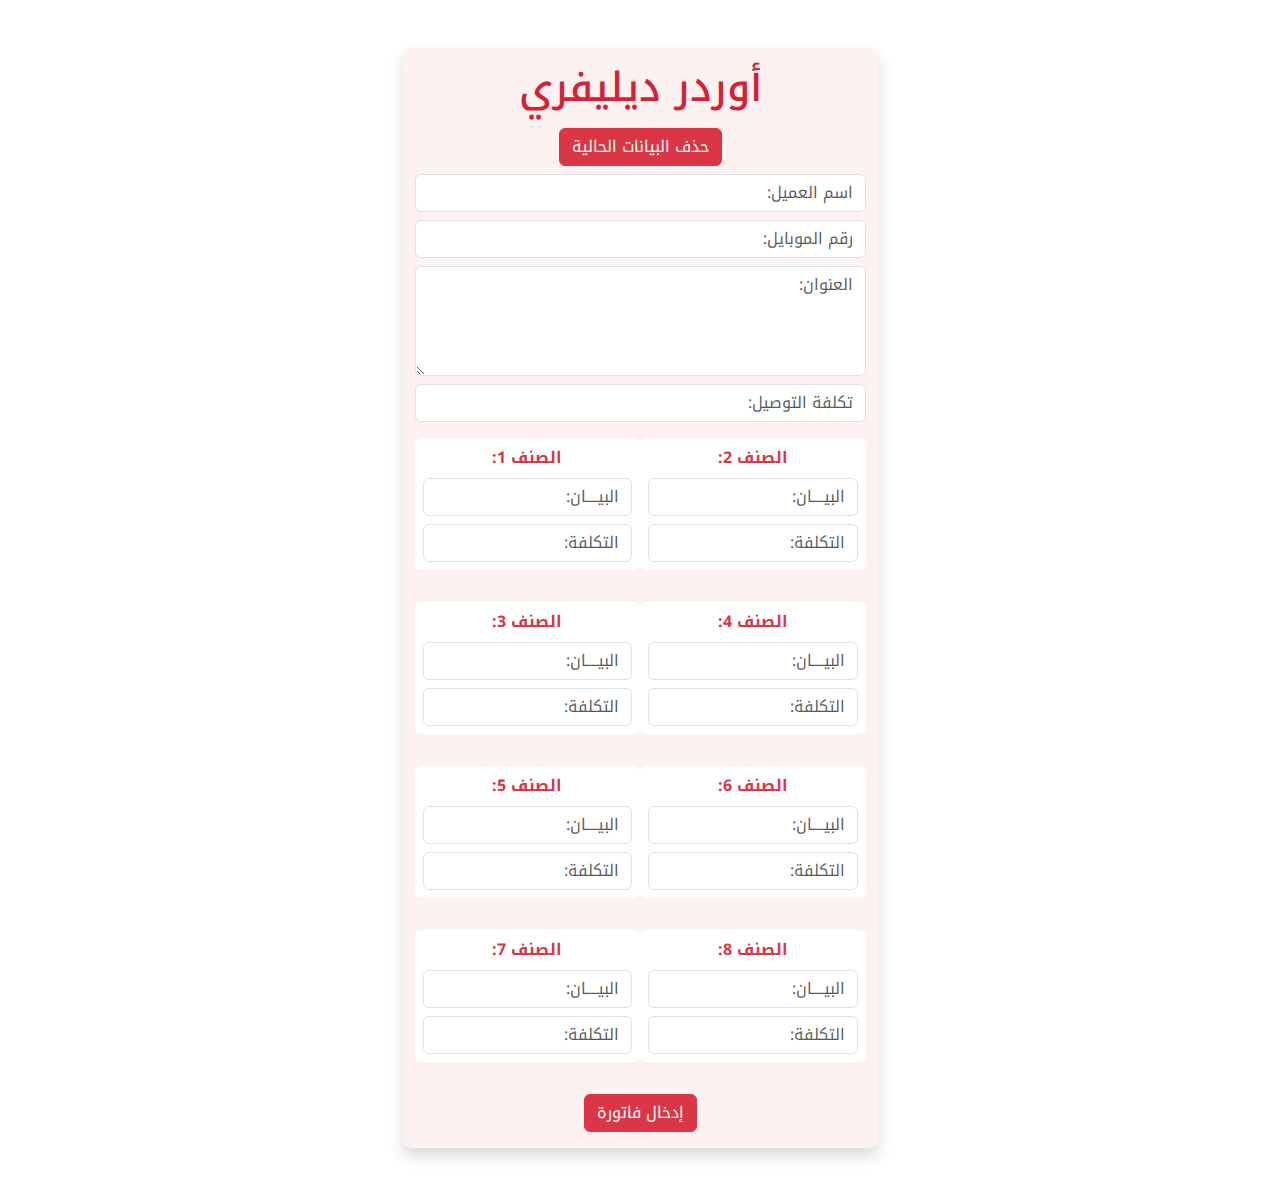
<file: index.html>
<!DOCTYPE html>
<html lang="ar">

<head>
    <meta charset="UTF-8">
    <meta name="viewport" content="width=device-width, initial-scale=1.0">
    <link rel="icon" href="Images/Logo.png">
<link href="https://cdn.jsdelivr.net/npm/bootstrap@5.3.3/dist/css/bootstrap.min.css" rel="stylesheet" integrity="sha384-QWTKZyjpPEjISv5WaRU9OFeRpok6YctnYmDr5pNlyT2bRjXh0JMhjY6hW+ALEwIH" crossorigin="anonymous">
    <link rel="preconnect" href="https://fonts.googleapis.com">
    <link rel="preconnect" href="https://fonts.gstatic.com" crossorigin>
    <link
        href="https://fonts.googleapis.com/css2?family=Noto+Kufi+Arabic:wght@100;200;300;400;500;600;700;800;900&display=swap"
        rel="stylesheet">
    <link rel="stylesheet" href="CSS/style.css">
    <title>Xerox One Invoice Delivery</title>
</head>

<body class="Font">
    <div class="container">
        <div class="row  ">
            <div class="col-5 text-center m-auto my-5 rounded-3 shadow bg">
                <h1 class="Font my-3 colorP">أوردر ديليفري</h1>
                <button class="btn btn-danger" id="clearButton">حذف البيانات الحالية</button>
                <form id="myForm">
                    <div class="form-group mt-2">
                        <input dir="rtl" type="text" class="form-control" id="name" name="name"
                            placeholder="اسم العميل:">
                    </div>
                    <div class="form-group mt-2">
                        <input dir="rtl" type="text" class="form-control" id="mobile" name="mobile"
                            placeholder="رقم الموبايل:">
                    </div>

                    <div class="form-group mt-2">
                        <textarea type="text" class="form-control" id="address" name="address" rows="4"
                            placeholder="العنوان:" dir="rtl"></textarea>
                    </div>
                    <div class="form-group mt-2">
                        <input dir="rtl" type="number" class="form-control" id="deliveryCost" name="deliveryCost"
                            placeholder="تكلفة التوصيل:">
                    </div>

                    <div class="d-flex justify-content-between">

                        <div class="my-3 rounded bg-white p-2">
                            <label class=" mx-3 fw-bold text-danger" dir="rtl">الصنف 1:</label>
                            <div class="form-group d-flex align-items-center mt-2">
                                <input dir="rtl" type="text" class="form-control " id="info1" name="info1"
                                    placeholder="البيــــان:">
                            </div>
                            <div class="form-group d-flex align-items-center mt-2">
                                <input dir="rtl" type="number" class="form-control" id="cost1" name="cost1"
                                    placeholder="التكلفة:">
                            </div>

                        </div>


                        <div class="my-3 rounded bg-white p-2">
                            <label class=" mx-3 fw-bold text-danger" dir="rtl">الصنف 2:</label>
                            <div class="form-group d-flex align-items-center mt-2">
                                <input dir="rtl" type="text" class="form-control " id="info2" name="info2"
                                    placeholder="البيــــان:">
                            </div>
                            <div class="form-group d-flex align-items-center mt-2">
                                <input dir="rtl" type="number" class="form-control" id="cost2" name="cost2"
                                    placeholder="التكلفة:">
                            </div>

                        </div>
                    </div>

                    <div class="d-flex justify-content-between">

                    <div class="my-3 rounded bg-white p-2">
                        <label class=" mx-3 fw-bold text-danger" dir="rtl">الصنف 3:</label>
                        <div class="form-group d-flex align-items-center mt-2">
                            <input dir="rtl" type="text" class="form-control " id="info3" name="info3"
                                placeholder="البيــــان:">
                        </div>
                        <div class="form-group d-flex align-items-center mt-2">
                            <input dir="rtl" type="number" class="form-control" id="cost3" name="cost3"
                                placeholder="التكلفة:">
                        </div>

                    </div>

                    <div class="my-3 rounded bg-white p-2">
                        <label class=" mx-3 fw-bold text-danger" dir="rtl">الصنف 4:</label>
                        <div class="form-group d-flex align-items-center mt-2">
                            <input dir="rtl" type="text" class="form-control " id="info4" name="info4"
                                placeholder="البيــــان:">
                        </div>
                        <div class="form-group d-flex align-items-center mt-2">
                            <input dir="rtl" type="number" class="form-control" id="cost4" name="cost4"
                                placeholder="التكلفة:">
                        </div>

                    </div>
                    </div>
                    <div class="d-flex justify-content-between">

                    <div class="my-3 rounded bg-white p-2">
                        <label class=" mx-3 fw-bold text-danger" dir="rtl">الصنف 5:</label>
                        <div class="form-group d-flex align-items-center mt-2">
                            <input dir="rtl" type="text" class="form-control " id="info5" name="info5"
                                placeholder="البيــــان:">
                        </div>
                        <div class="form-group d-flex align-items-center mt-2">
                            <input dir="rtl" type="number" class="form-control" id="cost5" name="cost5"
                                placeholder="التكلفة:">
                        </div>

                    </div>

                    <div class="my-3 rounded bg-white p-2">
                        <label class=" mx-3 fw-bold text-danger" dir="rtl">الصنف 6:</label>
                        <div class="form-group d-flex align-items-center mt-2">
                            <input dir="rtl" type="text" class="form-control " id="info6" name="info6"
                                placeholder="البيــــان:">
                        </div>
                        <div class="form-group d-flex align-items-center mt-2">
                            <input dir="rtl" type="number" class="form-control" id="cost6" name="cost6"
                                placeholder="التكلفة:">
                        </div>

                    </div>
                    </div>
                    <div class="d-flex justify-content-between">

                    <div class="my-3 rounded bg-white p-2">
                        <label class=" mx-3 fw-bold text-danger" dir="rtl">الصنف 7:</label>
                        <div class="form-group d-flex align-items-center mt-2">
                            <input dir="rtl" type="text" class="form-control " id="info7" name="info7"
                                placeholder="البيــــان:">
                        </div>
                        <div class="form-group d-flex align-items-center mt-2">
                            <input dir="rtl" type="number" class="form-control" id="cost7" name="cost7"
                                placeholder="التكلفة:">
                        </div>

                    </div>

                    <div class="my-3 rounded bg-white p-2">
                        <label class=" mx-3 fw-bold text-danger" dir="rtl">الصنف 8:</label>
                        <div class="form-group d-flex align-items-center mt-2">
                            <input dir="rtl" type="text" class="form-control " id="info8" name="info8"
                                placeholder="البيــــان:">
                        </div>
                        <div class="form-group d-flex align-items-center mt-2">
                            <input dir="rtl" type="number" class="form-control" id="cost8" name="cost8"
                                placeholder="التكلفة:">
                        </div>

                    </div>
                    </div>
                    <button type="submit" value="submit" class="btn btn-danger my-3">إدخال فاتورة</button>
                </form>
            </div>
        </div>

<script src="https://cdn.jsdelivr.net/npm/bootstrap@5.3.3/dist/js/bootstrap.bundle.min.js" integrity="sha384-YvpcrYf0tY3lHB60NNkmXc5s9fDVZLESaAA55NDzOxhy9GkcIdslK1eN7N6jIeHz" crossorigin="anonymous"></script>
        <script src="JS/main.js"></script>

</body>

</html>
</file>
<file: CSS/style.css>
.Font{
    font-family: 'Noto Kufi Arabic', sans-serif;
}
.bg{
    background-color: #fdf2f2!important;
}
.colorP{
    color: #d81f33!important;
}
.BgcolorP{
    background-color: #d81f33!important;
}
.w-15{
    width: 25%!important;
}
.f-12px{
    font-size: 10px!important;
}
tbody, td, tfoot, th, thead, tr{
    border-color: #d81f33!important;
    border-width: 1px!important;
}
.bodyy {
    margin: 0;
    padding: 0;
    height: 100%;
    display: flex;
    flex-direction: column;
}



.footer {
    background-color:rgb(216, 31, 51);
    color: #fff;
    text-align: center;
    padding: 10px;
    position: fixed;
    bottom: 0;
    width: 100%;
}
</file>
